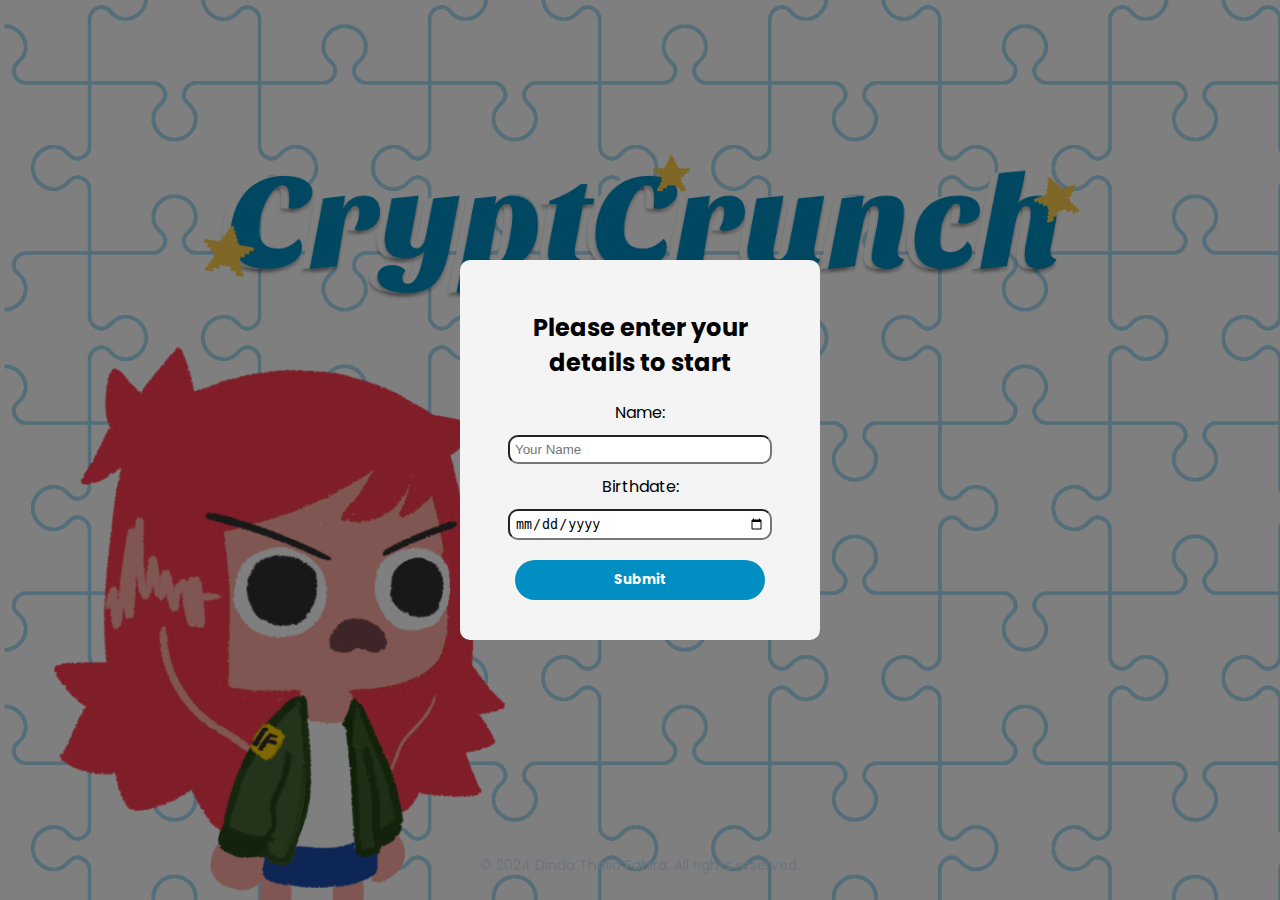
<file: index.html>
<!DOCTYPE html>
<html lang="en">
<head>
    <meta charset="UTF-8">
    <meta name="viewport" content="width=device-width, initial-scale=1.0">
    <meta http-equiv="X-UA-Compatible" content="IE=edge">
    <title>Cryptarithm</title>
    <link rel="stylesheet" href="styles.css">
    <link rel="stylesheet" href="Home.css">
</head>
<link href="https://fonts.googleapis.com/css2?family=Poppins:wght@400;600&display=swap" rel="stylesheet">
<body class="page-with-different-background">
    
    
    <div id="userModal" class="modal">
        <div class="modal-content">
            <h2>Please enter your details to start</h2>
            <form id="user-form">
                <label for="username">Name:</label>
                <input type="text" id="username" placeholder="Your Name" required>
    
                <label for="birthdate">Birthdate:</label>
                <input type="date" id="birthdate" required>
    
                <button type="submit" class="submit">Submit</button>
                <p id="error-message" style="color:red; display:none;">You must be 18 or older to play.</p>
            </form>
        </div>
    </div>

    
    <div id="game-buttons" style="display:none;">
        <audio autoplay loop>
            <source src="Audio/cort_infantilanimada_dm-248977.mp3">
            This browser does not support HTML 5 audios.
        </audio>

        <button id="volume-button" class="volume-button">🔊 Volume</button>

        <div id="volumePopup" class="volume-popup">
            <h3>Adjust Volume</h3>
            <input type="range" id="volume-slider" min="0" max="1" step="0.01" value="1">
            <span id="volume-value">100%</span> 
            <button id="close-volume-popup" class="close-volume">Close</button>
        </div>

        
        <info-button id="info-button" class="info-button">📄</info-button>
         
        <section id="start">
            <a href="Level1.html">
                <img src="images/Start Button.png" alt="Start Button" class="start-button">
            </a>
        </section>

        <div id="solver-button" class="solver-button" onclick="window.location.href='solver.html';">💡</div>

    </div>
</div>
       
        <div class="scroll-background">
            <div class="scroll-content">
                
        <div id="popup" class="scroll-bg-hidden"> 
            <div class="scroll-div">
                <div class="scroll-object">
                    
                    <p><strong>Cryptarithm</strong> adalah tipe soal dalam matematika di mana digit-digit di dalamnya diganti dengan elemen simbol tertentu, seperti huruf atau angka.</p>
                    <p><strong>Cara Menyelesaikan soal Cryptarithm</strong></p>
                    <p>Untuk menyelesaikan soal cryptarithm, ikuti langkah-langkah di bawah ini.</p>
    
                    <p><strong>1. Identifikasi Format Soal</strong></p>
                    <p>Pertama, tentukan jenis cryptarithm yang dihadapi (misalnya, penjumlahan, pengurangan, perkalian, pembagian).</p>
    
                    <p><strong>2. Analisis dan Pengamatan Awal</strong></p>
                    <p>Perhatikan huruf yang paling sering muncul. Perhatikan posisi huruf (misalnya, apakah ada huruf yang selalu muncul di awal atau akhir sebuah angka).</p>
    
                    <p><strong>3. Mulai dari Digit Paling Kanan</strong></p>
                    <p>Mulailah menyelesaikan dari digit paling kanan ke kiri. Ini dilakukan karena operasi aritmatika biasanya mulai dari kanan.</p>
                    <p>Perhatikan kemungkinan adanya carry over (angka dari penjumlahan kolom sebelumnya yang dibawa ke kolom selanjutnya). Misalnya, dalam penjumlahan atau pengurangan.</p>
    
                    <p><strong>4. Gunakan Petunjuk yang Diketahui</strong></p>
                    <p>Beberapa soal cryptarithm memberikan petunjuk langsung atau tidak langsung, seperti jumlah digit atau posisi tertentu. Misalnya, dalam soal penjumlahan, digit hasil tidak mungkin lebih kecil dari digit penjumlah terbesar di posisi yang sama.</p>
    
                    <p><strong>5. Coba-Coba (Trial and Error)</strong></p>
                    <p>Lalu, mulailah dengan menebak nilai untuk huruf yang muncul paling sering dan periksa konsistensinya. Pastikan setiap nilai yang dicoba konsisten dengan semua operasi aritmatika yang terlibat.</p>
    
                    <p><strong>6. Gunakan Logika dan Eliminasi</strong></p>
                    <p>Gunakan logika untuk mengeliminasi kemungkinan yang tidak mungkin. Misalnya, jika sebuah huruf sudah diberikan nilai tertentu, maka nilai tersebut tidak bisa digunakan oleh huruf lain.</p>
    
                    <p><strong>7. Periksa dan Uji Solusi</strong></p>
                    <p>Setelah mendapatkan kemungkinan solusi, uji dengan memasukkan nilai huruf ke dalam operasi asli. Pastikan semua persamaan atau kondisi terpenuhi.</p>
    
                    <p><strong>8. Pengulangan dan Penyesuaian</strong></p>
                    <p>Jika solusi tidak valid, lakukan uji coba kembali dengan mencoba kombinasi nilai lainnya. Kadang-kadang beberapa penyesuaian kecil bisa memberikan solusi yang benar.</p>
    
                    <p>Itu dia langkah-langkah menyelesaikan soal cryptarithm. Biar kebayang, simak contoh soal dan pembahasan cryptarithm berikut ini, deh.</p>
    
                    <p><strong><u>SEND</u></strong></p>
                    <p><strong><u>MORE</u></strong></p>
                    <p><strong>_______ +</strong></p>
                    <p><strong><u>MONEY</u></strong></p>
    
                    <p><strong>Cara menjawab berdasarkan langkah-langkah di atas:</strong></p>
    
                    <p><strong>Identifikasi format soal</strong> → Ini adalah penjumlahan dengan hasil lima digit.</p>
                    <p><strong>Analisis dan pengamatan awal</strong> → Huruf ‘M’ di hasil ‘MONEY’ kemungkinan besar adalah 1 karena itu adalah digit pertama dari hasil yang lebih besar dari jumlah dua angka empat digit. Berarti ‘M’ = 1.</p>
                    <p><strong>Mulai dari digit paling kanan</strong> → Mulai dengan digit paling kanan ‘D’ dan ‘E’ dari ‘SEND’ dan ‘MORE’. Perhatikan bahwa ‘E + D’ memberikan digit ‘Y’ dalam ‘MONEY’, dengan kemungkinan ada carry.</p>
                    <p><strong>Gunakan logika dan eliminasi</strong> → Cobalah kombinasi untuk menemukan nilai yang konsisten.</p>
                    <p><strong>Periksa dan uji solusi</strong></p>
                    <p><strong>Analisis digit kedua dari kiri</strong> → Karena M = 1, nilai dari ‘SEND’ + ‘MORE’ menghasilkan lima digit, berarti S harus bernilai cukup tinggi untuk menyebabkan kenaikan ke digit berikutnya. ‘S’ kemungkinan besar 9 karena angka tertinggi dalam sistem desimal.</p>
                    <p><strong>Tuliskan bentuk penjumlahan dengan asumsi S =</strong></p>
    
                    <p><strong>99 E N D</strong></p>
                    <p><strong>1 O R E</strong></p>
                    <p><strong>______ +</strong></p>
                    <p><strong>1 O N E Y</strong></p>
                    <p><strong>Tentukan nilai E</strong> → Karena 9 + 1 menghasilkan digit yang membawa ke depan, maka ‘O’ harus 0 atau 1 untuk memulai. Tetapi karena ‘O’ sudah digunakan untuk ‘1’ (dalam M), kita coba ‘O’ = 0. Maka ‘E’ + ‘E’ harus memberikan nilai terakhir dalam bentuk dua digit dengan digit terakhir adalah Y.</p>
    
                    <p><strong>Analisis digit ketiga dari kanan</strong> → Jika O = 0, maka E + E menghasilkan digit terakhir dalam dua digit. Satu digit mungkin membawa ke depan dan satu digit adalah E atau lebih kecil dari 10. Mari coba E = 5 (karena 5 + 5 = 10).</p>
    
                    <p><strong>Tuliskan bentuk penjumlahan dengan asumsi E = 5</strong></p>
    
                    <p><strong>9 5 N D</strong></p>
                    <p><strong>1 0 R 5</strong></p>
                    <p><strong>______ +</strong></p>
                    <p><strong>1 0 N 5 Y</strong></p>
    
                    <p><strong>Periksa sisa digit</strong> → Periksa nilai R, N, D, dan Y untuk memastikan penjumlahan benar. Mari selesaikan prosesnya:</p>
    
                    <p>Jika kita asumsikan digit sesuai, maka:</p>
    
                    <p><strong>9 (SEND) + 1 (MORE) = 1 (MONEY)</strong></p>
                    <p><strong>95ND + 105R5 = 1ON5Y</strong></p>
                    <p>Periksa logika angka dengan carry dari tiap digit.</p>
                    <p>Jika benar, setiap digit harus sesuai.</p>
                    <p>Ternyata hasil perhitungan yang benar adalah:</p>
                    <p><strong>9567</strong></p>
                    <p><strong>1085</strong></p>
                    <p><strong>_____ +</strong></p>
                    <p><strong>10652</strong></p>
    
                    <p>Jadi, nilai yang tepat adalah:</p>
    
                    <p><strong>S = 9</strong></p>
                    <p><strong>E = 5</strong></p>
                    <p><strong>N = 6</strong></p>
                    <p><strong>D = 7</strong></p>
                    <p><strong>M = 1</strong></p>
                    <p><strong>O = 0</strong></p>
                    <p><strong>R = 8</strong></p>
                    <p><strong>Y = 2</strong></p>
    
                    <p>Sehingga, jawaban untuk soal cryptarithm tersebut adalah:</p>
    
                    <p><strong>SEND = 9567</strong></p>
                    <p><strong>MORE = 1085</strong></p>
                    <p><strong>_____________ +</strong></p>
                    <p><strong>MONEY = 10652</strong></p>
                
                </div>
            </div>
            <button id="close-info-button" class="close">Close</button>
        </div>

    </div>

    <script src="./Home.js"></script>
    
</body>
<footer>
    <p>&copy; 2024 Dinda Thalia Fahira. All rights reserved.</p>
</footer>
</html>
</file>
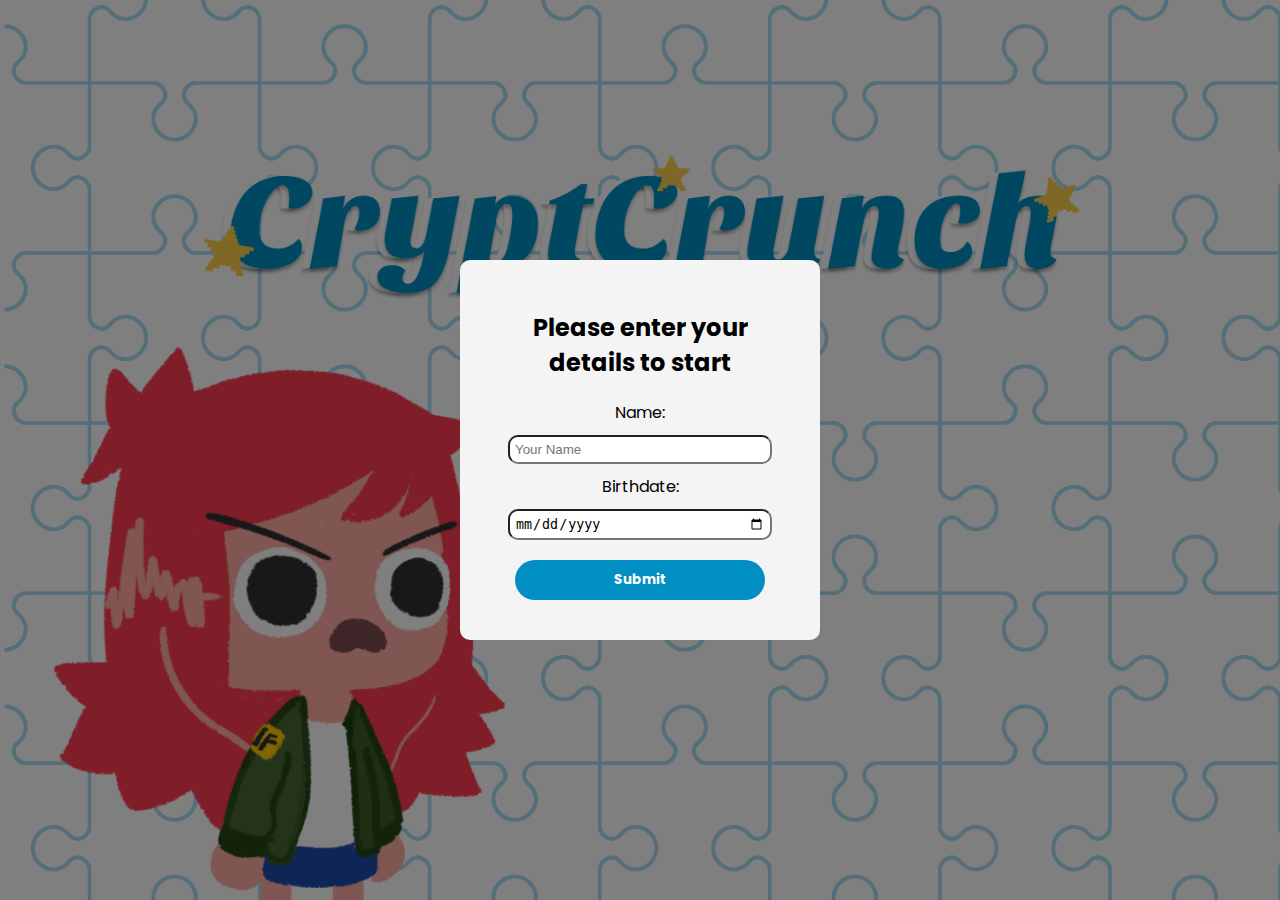
<file: Home.html>
<!DOCTYPE html>
<html lang="en">
<head>
    <meta charset="UTF-8">
    <meta name="viewport" content="width=device-width, initial-scale=1.0">
    <meta http-equiv="X-UA-Compatible" content="IE=edge">
    <title>Cryptarithm</title>
    <link rel="stylesheet" href="styles.css">
</head>
<link href="https://fonts.googleapis.com/css2?family=Poppins:wght@400;600&display=swap" rel="stylesheet">
<body class="page-with-different-background">
    
    
    <div id="userModal" class="modal">
        <div class="modal-content">
            <h2>Please enter your details to start</h2>
            <form id="user-form">
                <label for="username">Name:</label>
                <input type="text" id="username" placeholder="Your Name" required>
    
                <label for="birthdate">Birthdate:</label>
                <input type="date" id="birthdate" required>
    
                <button type="submit" class="submit">Submit</button>
                <p id="error-message" style="color:red; display:none;">You must be 18 or older to play.</p>
            </form>
        </div>
    </div>

    
    <div id="game-buttons" style="display:none;">
        <audio autoplay loop>
            <source src="Audio/cort_infantilanimada_dm-248977.mp3">
            This browser does not support HTML 5 audios.
        </audio>
        
        <info-button id="info-button" class="info-button">📄</info-button>
         
        <section id="start">
            <a href="Level1.html">
                <img src="images/Start Button.png" alt="Start Button" class="start-button">
            </a>
        </section>

        <div id="solver-button" class="solver-button" onclick="window.location.href='solver.html';">💡</div>

    </div>
</div>
       
        <div class="scroll-background">
            <div class="scroll-content">
                
        <div id="popup" class="scroll-bg-hidden"> 
            <div class="scroll-div">
                <div class="scroll-object">
                    
                    <p><strong>Cryptarithm</strong> adalah tipe soal dalam matematika di mana digit-digit di dalamnya diganti dengan elemen simbol tertentu, seperti huruf atau angka.</p>
                    <p><strong>Cara Menyelesaikan soal Cryptarithm</strong></p>
                    <p>Untuk menyelesaikan soal cryptarithm, ikuti langkah-langkah di bawah ini.</p>
    
                    <p><strong>1. Identifikasi Format Soal</strong></p>
                    <p>Pertama, tentukan jenis cryptarithm yang dihadapi (misalnya, penjumlahan, pengurangan, perkalian, pembagian).</p>
    
                    <p><strong>2. Analisis dan Pengamatan Awal</strong></p>
                    <p>Perhatikan huruf yang paling sering muncul. Perhatikan posisi huruf (misalnya, apakah ada huruf yang selalu muncul di awal atau akhir sebuah angka).</p>
    
                    <p><strong>3. Mulai dari Digit Paling Kanan</strong></p>
                    <p>Mulailah menyelesaikan dari digit paling kanan ke kiri. Ini dilakukan karena operasi aritmatika biasanya mulai dari kanan.</p>
                    <p>Perhatikan kemungkinan adanya carry over (angka dari penjumlahan kolom sebelumnya yang dibawa ke kolom selanjutnya). Misalnya, dalam penjumlahan atau pengurangan.</p>
    
                    <p><strong>4. Gunakan Petunjuk yang Diketahui</strong></p>
                    <p>Beberapa soal cryptarithm memberikan petunjuk langsung atau tidak langsung, seperti jumlah digit atau posisi tertentu. Misalnya, dalam soal penjumlahan, digit hasil tidak mungkin lebih kecil dari digit penjumlah terbesar di posisi yang sama.</p>
    
                    <p><strong>5. Coba-Coba (Trial and Error)</strong></p>
                    <p>Lalu, mulailah dengan menebak nilai untuk huruf yang muncul paling sering dan periksa konsistensinya. Pastikan setiap nilai yang dicoba konsisten dengan semua operasi aritmatika yang terlibat.</p>
    
                    <p><strong>6. Gunakan Logika dan Eliminasi</strong></p>
                    <p>Gunakan logika untuk mengeliminasi kemungkinan yang tidak mungkin. Misalnya, jika sebuah huruf sudah diberikan nilai tertentu, maka nilai tersebut tidak bisa digunakan oleh huruf lain.</p>
    
                    <p><strong>7. Periksa dan Uji Solusi</strong></p>
                    <p>Setelah mendapatkan kemungkinan solusi, uji dengan memasukkan nilai huruf ke dalam operasi asli. Pastikan semua persamaan atau kondisi terpenuhi.</p>
    
                    <p><strong>8. Pengulangan dan Penyesuaian</strong></p>
                    <p>Jika solusi tidak valid, lakukan uji coba kembali dengan mencoba kombinasi nilai lainnya. Kadang-kadang beberapa penyesuaian kecil bisa memberikan solusi yang benar.</p>
    
                    <p>Itu dia langkah-langkah menyelesaikan soal cryptarithm. Biar kebayang, simak contoh soal dan pembahasan cryptarithm berikut ini, deh.</p>
    
                    <p><strong><u>SEND</u></strong></p>
                    <p><strong><u>MORE</u></strong></p>
                    <p><strong>_______ +</strong></p>
                    <p><strong><u>MONEY</u></strong></p>
    
                    <p><strong>Cara menjawab berdasarkan langkah-langkah di atas:</strong></p>
    
                    <p><strong>Identifikasi format soal</strong> → Ini adalah penjumlahan dengan hasil lima digit.</p>
                    <p><strong>Analisis dan pengamatan awal</strong> → Huruf ‘M’ di hasil ‘MONEY’ kemungkinan besar adalah 1 karena itu adalah digit pertama dari hasil yang lebih besar dari jumlah dua angka empat digit. Berarti ‘M’ = 1.</p>
                    <p><strong>Mulai dari digit paling kanan</strong> → Mulai dengan digit paling kanan ‘D’ dan ‘E’ dari ‘SEND’ dan ‘MORE’. Perhatikan bahwa ‘E + D’ memberikan digit ‘Y’ dalam ‘MONEY’, dengan kemungkinan ada carry.</p>
                    <p><strong>Gunakan logika dan eliminasi</strong> → Cobalah kombinasi untuk menemukan nilai yang konsisten.</p>
                    <p><strong>Periksa dan uji solusi</strong></p>
                    <p><strong>Analisis digit kedua dari kiri</strong> → Karena M = 1, nilai dari ‘SEND’ + ‘MORE’ menghasilkan lima digit, berarti S harus bernilai cukup tinggi untuk menyebabkan kenaikan ke digit berikutnya. ‘S’ kemungkinan besar 9 karena angka tertinggi dalam sistem desimal.</p>
                    <p><strong>Tuliskan bentuk penjumlahan dengan asumsi S =</strong></p>
    
                    <p><strong>99 E N D</strong></p>
                    <p><strong>1 O R E</strong></p>
                    <p><strong>______ +</strong></p>
                    <p><strong>1 O N E Y</strong></p>
                    <p><strong>Tentukan nilai E</strong> → Karena 9 + 1 menghasilkan digit yang membawa ke depan, maka ‘O’ harus 0 atau 1 untuk memulai. Tetapi karena ‘O’ sudah digunakan untuk ‘1’ (dalam M), kita coba ‘O’ = 0. Maka ‘E’ + ‘E’ harus memberikan nilai terakhir dalam bentuk dua digit dengan digit terakhir adalah Y.</p>
    
                    <p><strong>Analisis digit ketiga dari kanan</strong> → Jika O = 0, maka E + E menghasilkan digit terakhir dalam dua digit. Satu digit mungkin membawa ke depan dan satu digit adalah E atau lebih kecil dari 10. Mari coba E = 5 (karena 5 + 5 = 10).</p>
    
                    <p><strong>Tuliskan bentuk penjumlahan dengan asumsi E = 5</strong></p>
    
                    <p><strong>9 5 N D</strong></p>
                    <p><strong>1 0 R 5</strong></p>
                    <p><strong>______ +</strong></p>
                    <p><strong>1 0 N 5 Y</strong></p>
    
                    <p><strong>Periksa sisa digit</strong> → Periksa nilai R, N, D, dan Y untuk memastikan penjumlahan benar. Mari selesaikan prosesnya:</p>
    
                    <p>Jika kita asumsikan digit sesuai, maka:</p>
    
                    <p><strong>9 (SEND) + 1 (MORE) = 1 (MONEY)</strong></p>
                    <p><strong>95ND + 105R5 = 1ON5Y</strong></p>
                    <p>Periksa logika angka dengan carry dari tiap digit.</p>
                    <p>Jika benar, setiap digit harus sesuai.</p>
                    <p>Ternyata hasil perhitungan yang benar adalah:</p>
                    <p><strong>9567</strong></p>
                    <p><strong>1085</strong></p>
                    <p><strong>_____ +</strong></p>
                    <p><strong>10652</strong></p>
    
                    <p>Jadi, nilai yang tepat adalah:</p>
    
                    <p><strong>S = 9</strong></p>
                    <p><strong>E = 5</strong></p>
                    <p><strong>N = 6</strong></p>
                    <p><strong>D = 7</strong></p>
                    <p><strong>M = 1</strong></p>
                    <p><strong>O = 0</strong></p>
                    <p><strong>R = 8</strong></p>
                    <p><strong>Y = 2</strong></p>
    
                    <p>Sehingga, jawaban untuk soal cryptarithm tersebut adalah:</p>
    
                    <p><strong>SEND = 9567</strong></p>
                    <p><strong>MORE = 1085</strong></p>
                    <p><strong>_____________ +</strong></p>
                    <p><strong>MONEY = 10652</strong></p>
                
                </div>
            </div>
            <button id="close-info-button" class="close">Close</button>
        </div>

    </div>

    <script src="./Home.js"></script>
</body>
</html>
</file>
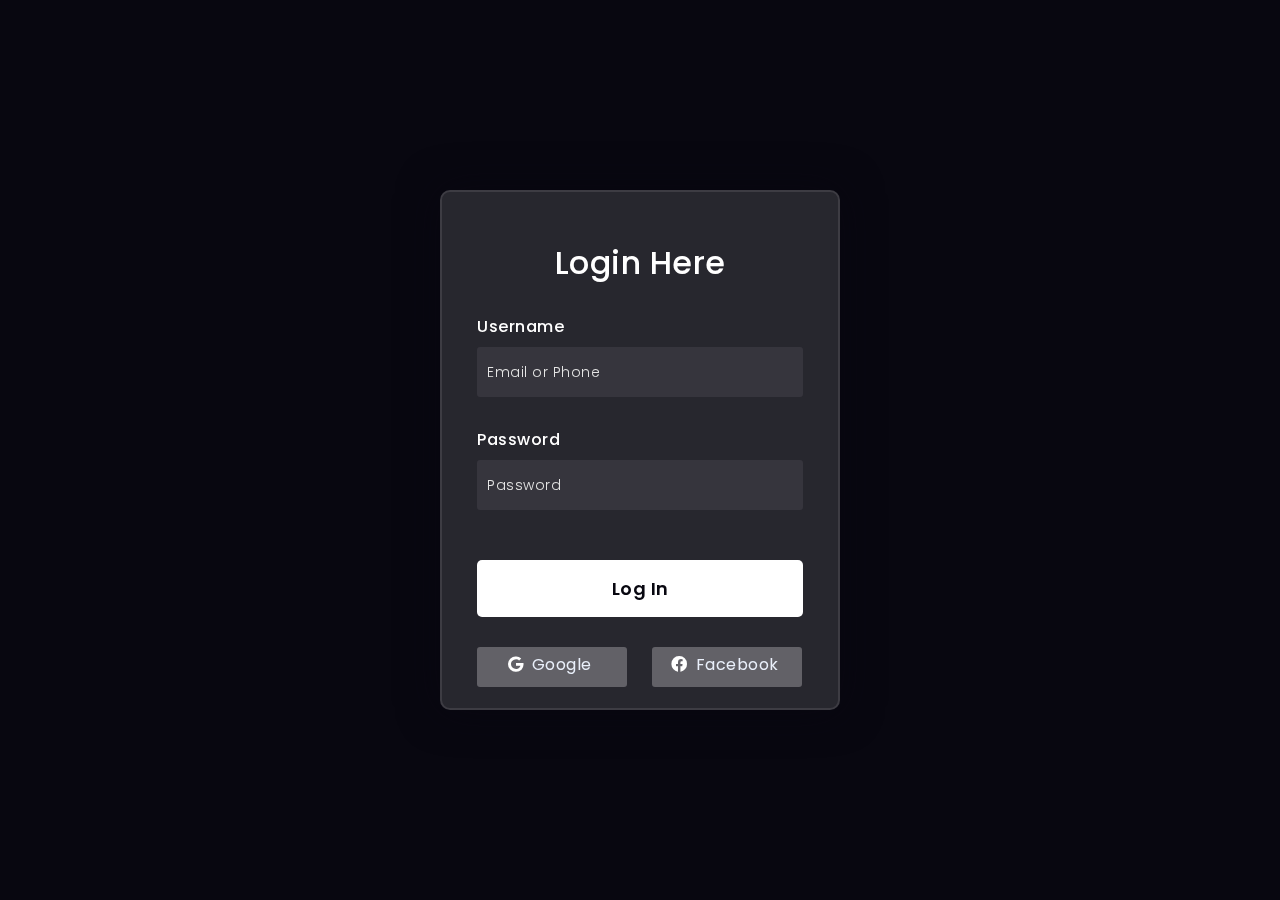
<file: login.html>
<!DOCTYPE html>
<html lang="en">
<head>

    <title>login</title>
 
    <link rel="preconnect" href="https://fonts.gstatic.com">
    <link rel="stylesheet" href="https://cdnjs.cloudflare.com/ajax/libs/font-awesome/5.15.4/css/all.min.css">
    <link href="https://fonts.googleapis.com/css2?family=Poppins:wght@300;500;600&display=swap" rel="stylesheet">
    <!--Stylesheet-->
    <style media="screen">
      *,
*:before,
*:after{
    padding: 0;
    margin: 0;
    box-sizing: border-box;
}
body{
    background-color: #080710;
}
.background{
    width: 430px;
    height: 520px;
    position: absolute;
    transform: translate(-50%,-50%);
    left: 50%;
    top: 50%;
}
.background .shape{
    height: 200px;
    width: 200px;
    position: absolute;
    border-radius: 50%;
}
.shape:first-child{
    background: linear-gradient(
        #1845ad,
        #23a2f6
    );
    left: -80px;
    top: -80px;
}
.shape:last-child{
    background: linear-gradient(
        to right,
        #ff512f,
        #f09819
    );
    right: -30px;
    bottom: -80px;
}
form{
    height: 520px;
    width: 400px;
    background-color: rgba(255,255,255,0.13);
    position: absolute;
    transform: translate(-50%,-50%);
    top: 50%;
    left: 50%;
    border-radius: 10px;
    backdrop-filter: blur(10px);
    border: 2px solid rgba(255,255,255,0.1);
    box-shadow: 0 0 40px rgba(8,7,16,0.6);
    padding: 50px 35px;
}
form *{
    font-family: 'Poppins',sans-serif;
    color: #ffffff;
    letter-spacing: 0.5px;
    outline: none;
    border: none;
}
form h3{
    font-size: 32px;
    font-weight: 500;
    line-height: 42px;
    text-align: center;
}

label{
    display: block;
    margin-top: 30px;
    font-size: 16px;
    font-weight: 500;
}
input{
    display: block;
    height: 50px;
    width: 100%;
    background-color: rgba(255,255,255,0.07);
    border-radius: 3px;
    padding: 0 10px;
    margin-top: 8px;
    font-size: 14px;
    font-weight: 300;
}
::placeholder{
    color: #e5e5e5;
}
button{
    margin-top: 50px;
    width: 100%;
    background-color: #ffffff;
    color: #080710;
    padding: 15px 0;
    font-size: 18px;
    font-weight: 600;
    border-radius: 5px;
    cursor: pointer;
}
.social{
  margin-top: 30px;
  display: flex;
}
.social div{
  background: red;
  width: 150px;
  border-radius: 3px;
  padding: 5px 10px 10px 5px;
  background-color: rgba(255,255,255,0.27);
  color: #eaf0fb;
  text-align: center;
}
.social div:hover{
  background-color: rgba(255,255,255,0.47);
}
.social .fb{
  margin-left: 25px;
}
.social i{
  margin-right: 4px;
}

    </style>
</head>
<body>
    <div class="background">
    </div>
    <form>
        <h3>Login Here</h3>

        <label for="username">Username</label>
        <input type="text" placeholder="Email or Phone" id="username">

        <label for="password">Password</label>
        <input type="password" placeholder="Password" id="password">

        <button>Log In</button>
        <div class="social">
          <div class="go"><i class="fab fa-google"></i>  Google</div>
          <div class="fb"><i class="fab fa-facebook"></i>  Facebook</div>
        </div>
    </form>
</body>
</html>
</file>
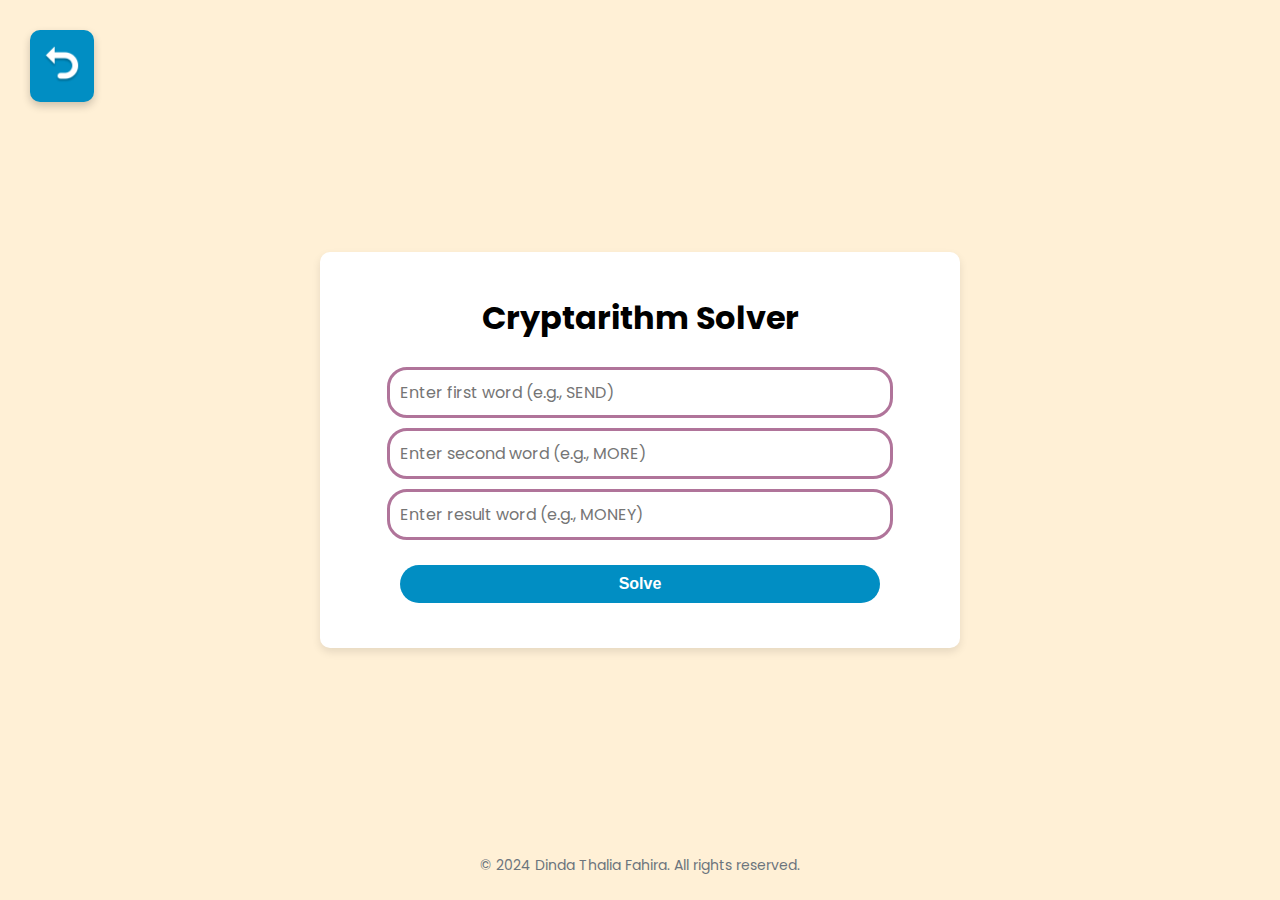
<file: solver.html>
<!DOCTYPE html>
<html lang="en">
<head>
    <meta charset="UTF-8">
    <meta name="viewport" content="width=device-width, initial-scale=1.0">
    <meta http-equiv="X-UA-Compatible" content="IE=edge">
    <title>Cryptarithm Solver</title>
    <link href="https://fonts.googleapis.com/css2?family=Poppins:wght@400;600&display=swap" rel="stylesheet">
    <link rel="stylesheet" href="solver.css">
    
</head>
<body>
    <audio autoplay loop>
        <source src="Audio/cute-funny-kids-music-247318.mp3">
        This browser does not support HTML 5 audios.
    </audio>
    <div class="return-button" onclick="window.location.href='index.html';">Solver</div>
    <div class="container">
        <h1>Cryptarithm Solver</h1>
        <form id="cryptarithm-form">
            <input type="text" id="word1" placeholder="Enter first word (e.g., SEND)" required><br>
            <input type="text" id="word2" placeholder="Enter second word (e.g., MORE)" required><br>
            <input type="text" id="result" placeholder="Enter result word (e.g., MONEY)" required><br>
            <button type="submit">Solve</button>
        </form>
        <div class="output" id="output"></div>
    </div>

    <script src="solver.js"></script>
</body>
<footer>
    <p>&copy; 2024 Dinda Thalia Fahira. All rights reserved.</p>
</footer>
</html>
</file>
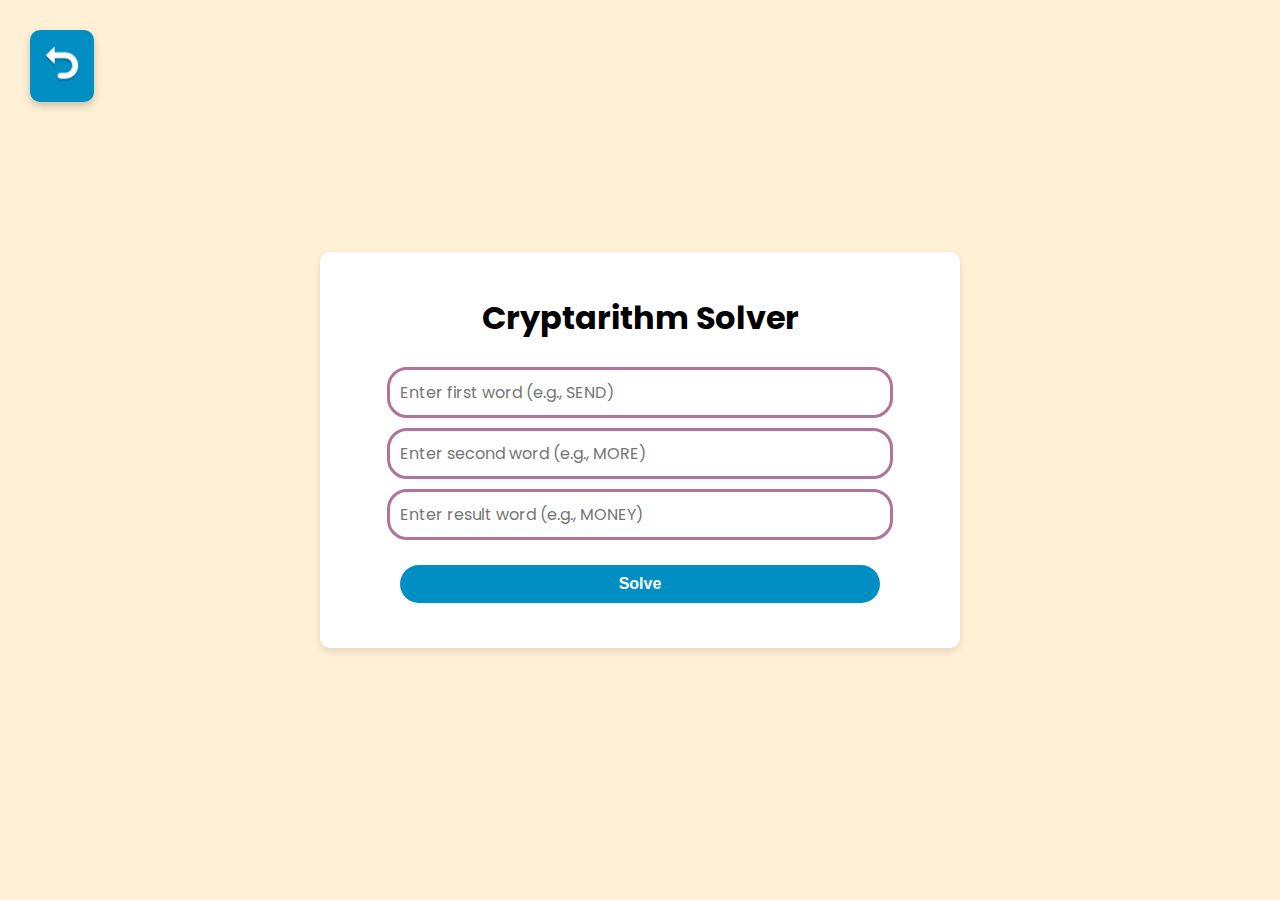
<file: src/solver.html>
<!DOCTYPE html>
<html lang="en">
<head>
    <meta charset="UTF-8">
    <meta name="viewport" content="width=device-width, initial-scale=1.0">
    <meta http-equiv="X-UA-Compatible" content="IE=edge">
    <title>Cryptarithm Solver</title>
    <link href="https://fonts.googleapis.com/css2?family=Poppins:wght@400;600&display=swap" rel="stylesheet">
    <link rel="stylesheet" href="solver.css">
    
</head>
<body>
    <audio autoplay loop>
        <source src="Audio/cute-funny-kids-music-247318.mp3">
        This browser does not support HTML 5 audios.
    </audio>
    <div class="return-button" onclick="window.location.href='Home.html';">Solver</div>
    <div class="container">
        <h1>Cryptarithm Solver</h1>
        <form id="cryptarithm-form">
            <input type="text" id="word1" placeholder="Enter first word (e.g., SEND)" required><br>
            <input type="text" id="word2" placeholder="Enter second word (e.g., MORE)" required><br>
            <input type="text" id="result" placeholder="Enter result word (e.g., MONEY)" required><br>
            <button type="submit">Solve</button>
        </form>
        <div class="output" id="output"></div>
    </div>

    <script src="solver.js"></script>
</body>
</html>
</file>
<file: styles.css>
html, body {
    height: 100%;
    margin: 0;
    padding: 0;
    overflow: hidden;
}

body {
    font-family: 'Poppins';
    background-image: url('images/Desktop - 1.png'); 
    background-size: cover;
    background-position: center;
    background-repeat: no-repeat;
    background-attachment: fixed;
    text-align: center;
    margin: 0;
    padding: 0;
    display: flex;
    flex-direction: column;
    justify-content: center;  
    align-items: center; 
    height: 100vh;
    margin-top: 50px;
}

.page-with-different-background {
    position: relative;
    font-family: 'Poppins';
    background-image: url('images/Group 7.png'); 
    background-size: cover;
    background-position: center;
    background-repeat: no-repeat;
    background-attachment: fixed;
    margin: 0;
    padding: 0;
    height: 100vh;
}

.modal {
    display: flex;
    justify-content: center;
    align-items: center;
    position: fixed;
    top: 0;
    left: 0;
    width: 100%;
    height: 100%;
    background-color: rgba(0, 0, 0, 0.5);
}

.modal-content {
    background-color: #f4f4f4;
    padding: 30px;
    border-radius: 10px;
    width: 90%;
    flex-direction: column;
    max-width: 300px;
    text-align: center;
}

input[type="text"], input[type="date"], button {
    border-radius: 10px;
    width: 100%;
    max-width: 250px;
    padding: 5px;
    margin: 10px 0;

}



.disabled {
    pointer-events: none;
    opacity: 0.5; 
}

#info-button {
    width: 5%; 
    height: 8%; 
    background-color: #018EC3;
    border-radius: 10px;
    box-shadow: 0 4px 8px rgba(0, 0, 0, 0.2);
    display: flex;
    align-items: center;
    justify-content: center;
    position: fixed;
    top: 5%;
    right: 5%;
    z-index: 999;
    cursor: pointer;
    font-size: 50px; 
    box-shadow: 0 2px 5px rgba(0, 0, 0, 0.2);
    transition: all 250ms ease;
    font-family: 'Poppins';
    text-shadow: 2px 2px 4px rgba(0, 0, 0, 0.5);
    font-weight: bold;
    margin-left: auto;
    margin-right: auto;
    color: white;}

#info-button:hover,
#info-button:focus {
    background-color: #027CA8; 
    box-shadow: rgba(0, 0, 0, 0.1) 0 4px 12px; 
    transform: translateY(-1px); 
}

#info-button:active {
    background-color: #015E8A; 
    box-shadow: rgba(0, 0, 0, .06) 0 2px 4px; 
    transform: translateY(0);
}

#start {
    position: fixed;
    bottom: 20%;
    right: 20%;
}

#start a img {
    width: 100%;
    max-width: 500px;
    height: auto;    
}

#start a img:hover {
    opacity: 0.9;
}

.level-bg-hidden {
    display: none;
}

.level-bg {
    display: block;
    width: 90%;
    height: 90%;
    padding: 30px;
    border-radius: 50px;
    z-index: 1;
}


.scroll-bg-hidden {
    display: none;
}

.scroll-bg {
    display: block;
    background: #FFF0D6;
    width: 80%; 
    height: 55%; 
    padding: 30px;
    border-radius: 50px;
    z-index: 1000; 
    
    position: fixed; 
    top: 50%;
    left: 50%;
    transform: translate(-50%, -50%); 
    box-shadow: 0 5px 15px rgba(0,0,0,0.3); 
}

.scroll-div {
    background: #FFF0D6;
    height: 100%;
    overflow-x: hidden;
    overflow-y: auto;
    padding: 10px;
    max-height: 400px;
}

.scroll-object {
    color: #020206;
    font-family: 'Poppins', sans-serif;
    text-align: justify;
    padding-right: 20px; 
}

#input-section {
    display: flex;
    flex-direction: column;
    align-items: center;
}

#userInput {
    padding: 10px;
    width: 100%;
    max-width: 300px;
    font-size: 16px;
    color: #333;
    border-radius: 20px;
    margin-bottom: 10px; 
    border: 2px solid #018EC3;
}

#userInput::placeholder {
    color: #999;
    opacity: 1;
}

#myImage {
    margin-top: 100px;  
    max-width: 100%; 
    height: auto;
    margin-bottom: 10px;
}

/* Scrollbar Styles */
::-webkit-scrollbar {
    width: 10px;
}

::-webkit-scrollbar-track {
    background: #f1f1f1; 
}

::-webkit-scrollbar-thumb {
    background: #018EC3; 
}

::-webkit-scrollbar-thumb:hover {
    background: #027CA8; 
}

.submit{
    margin-top: 10px;
    padding: 10px 20px;
    background-color: #018EC3; 
    color: white;
    border: none;
    border-radius: 20px;
    cursor: pointer;
    font-family: 'Poppins';
    font-weight: bold;
}

.submit:hover {
    background-color: #027CA8; 
}

.level-btn{
    margin-top: 10px;
    padding: 10px 20px;
    background-color: #0ABCA4; 
    color: white;
    border: none;
    border-radius: 20px;
    cursor: pointer;
    font-family: 'Poppins';
    font-weight: bold;
}

.level-btn:hover {
    background-color: #036b5d; 
}

.close{
    margin-top: 10px;
    padding: 10px 20px;
    background-color: #FF3C50; 
    color: white;
    border: none;
    border-radius: 20px;
    cursor: pointer;
    font-family: 'Poppins';
    font-weight: bold;
}



#successModal.popup {
    display: none; 
    position: fixed; 
    z-index: 1; 
    left: 0;
    top: 0;
    width: 100%; 
    height: 100%; 
    background-color: rgba(0, 0, 0, 0.5); 
    justify-content: center;
    align-items: center;
}

.popup-content {
    background-color: #ffffff;
    padding: 20px;
    border-radius: 10px;
    text-align: center;
    width: 90%;
    max-width: 300px;
    box-shadow: 0 5px 15px rgba(0, 0, 0, 0.3);
}

.popup-content p {
    font-weight: bold;
    font-size: 1.2em;
    margin-bottom: 20px;
}

.next-button {
    background-color: #F66A0B; 
    color: white;
    border: none;
    padding: 10px 20px;
    border-radius: 20px;
    cursor: pointer;
    font-weight: bold;
    font-size: 1em;
    transition: background-color 0.3s;
}

.next-button:hover {
    background-color: #F66A0B; 
}

#completionModal.popup {
    display: none; 
    position: fixed; 
    z-index: 2; 
    left: 0;
    top: 0;
    width: 100%; 
    height: 100%; 
    background-color: rgba(0, 0, 0, 0.5); 
    justify-content: center;
    align-items: center;
}


#completionModal .popup-content {
    background-color: #FFF0D6; 
    padding: 30px;
    border-radius: 15px;
    text-align: center;
    width: 90%;
    max-width: 350px;
    box-shadow: 0 5px 20px rgba(0, 0, 0, 0.4);
    font-family: 'Poppins';
    border: 3px solid white;
}

#completionModal .popup-header .congrats-label {
    background: #FECE4E; 
    padding: 5px 10px;
    font-size: 1.2em;
    font-weight: bold;
    color: #333;
    border-radius: 8px;
    display: inline-block;
    margin-bottom: 15px;
    font-family: 'Poppins';
    border: 3px solid white;
}

#completionModal p {
    font-weight: 600;
    font-size: 1.1em;
    color: #333;
    margin-bottom: 20px;
    font-family: 'Poppins';
}

#completionModal .home-button {
    background: #018EC3;
    color: white;
    padding: 10px 25px;
    border: none;
    border-radius: 25px;
    cursor: pointer;
    font-size: 1em;
    transition: background-color 0.3s;
    font-family: 'Poppins';
   
}

.home-button{
    font-weight: bold;
}

#completionModal .home-button:hover {
    background: #018EC3; 
}

.home-icon {
    margin-right: 5px;
}

#errorModal.popup {
    display: none; 
    position: fixed; 
    z-index: 2; 
    left: 0;
    top: 0;
    width: 100%; 
    height: 100%; 
    background-color: rgba(0, 0, 0, 0.5); 
    justify-content: center;
    align-items: center;
}

#errorModal .popup-content {
    background-color: #ffffff; 
    padding: 20px;
    border-radius: 10px;
    text-align: center;
    width: 90%;
    max-width: 300px;
    box-shadow: 0 5px 15px rgba(0, 0, 0, 0.3);
}

#errorModal .popup-content p {
    font-weight: bold;
    font-size: 1.2em;
    margin-bottom: 20px;
}

.try-again-button {
    background-color: #FF3C50; 
    color: white;
    border: none;
    padding: 10px 20px;
    border-radius: 20px;
    cursor: pointer;
    font-weight: bold;
    font-size: 1em;
    transition: background-color 0.3s;
}

.try-again-button:hover {
    background-color: #FF3C50; 
}

.title-box {
    position: fixed;
    top: 30px; 
    left: 0;
    right: 0;
    width: 90%;
    max-width: 65%;
    height: 10%;
    background-color: #EE6880;
    border-radius: 50px;
    color: white;
    border: 5px solid #FFFFFF;
    padding: 10px 10px;
    text-align: center;
    font-size: 2em; 
    box-shadow: 0 2px 5px rgba(0, 0, 0, 0.2);
    z-index: 1;
    font-family: 'Poppins';
    text-shadow: 2px 2px 4px rgba(0, 0, 0, 0.5);
    font-weight: bold;
    margin-left: auto;
    margin-right: auto;
    display: flex;
    align-items: center;
    justify-content: center;
}

.return-button {
    width: 5%;
    height: 8%;
    background-color: #018EC3;
    border-radius: 10px;
    box-shadow: 0 4px 8px rgba(0, 0, 0, 0.2);
    display: flex;
    align-items: center;
    justify-content: center;
    position: fixed;
    top: 5%;
    left: 5%;
    z-index: 1;
    background-image: url('images/Undo.png');
    background-size: 75%;
    background-position: center;
    background-repeat: no-repeat;
    color: transparent;
    cursor: pointer;
    align-items: center;
    justify-content: center;
}

.return-button:hover,
.return-button:focus {
    background-color: #027CA8;
    box-shadow: rgba(0, 0, 0, 0.1) 0 4px 12px;
    transform: translateY(-1px);
}

.return-button:active {
    background-color: #015E8A;
    box-shadow: rgba(0, 0, 0, .06) 0 2px 4px;
    transform: translateY(0);
}


#level-button {
    margin: 0.5px;
    position: fixed;
    font-size: 2.5rem;
    text-align: center;
    top: 5%;
    right: 5%;
    height: 8%;
    width: 5%;
    border-radius: 10;
    box-shadow: 0 4px 8px rgba(0, 0, 0, 0.2);
    background-color: #018EC3;
    background-image: url('images/menu.png'); 
    background-size: cover; 
    background-position: center; 
    background-repeat: no-repeat; 
    color: transparent; 
    border: none; 
    border-radius: 10px; 
    cursor: pointer; 
    transition: background-color 0.3s, color 0.3s; 
}

#level-button:hover,
#level-button:focus {
    background-color: #027CA8;
    box-shadow: rgba(0, 0, 0, 0.1) 0 4px 12px;
    transform: translateY(-1px);
}

#level-button:active {
    background-color: #015E8A;
    box-shadow: rgba(0, 0, 0, .06) 0 2px 4px;
    transform: translateY(0);
}

.solver-button{
    left: 5%;
    font-size: 20px;
}
.info-button {
    right: 5%;
    font-size: 100px;
}
.solver-button, .info-button {
    width: 5%; 
    height: 8%; 
    background-color: #018EC3;
    border-radius: 10px;
    box-shadow: 0 4px 8px rgba(0, 0, 0, 0.2);
    display: flex;
    align-items: center;
    justify-content: center;
    position: fixed;
    top: 5%;
    z-index: 999;
    cursor: pointer; 
    box-shadow: 0 2px 5px rgba(0, 0, 0, 0.2);
    transition: all 250ms ease;
    font-family: 'Poppins';
    text-shadow: 2px 2px 4px rgba(0, 0, 0, 0.5);
    font-weight: bold;
    margin-left: auto;
    margin-right: auto;
    color: white;
    font-size: 50px;
}

.solver-button:hover,
.solver-button:focus {
    background-color: #027CA8; 
    box-shadow: rgba(0, 0, 0, 0.1) 0 4px 12px; 
    transform: translateY(-1px); 
}

.solver-button:active {
    background-color: #015E8A; 
    box-shadow: rgba(0, 0, 0, .06) 0 2px 4px; 
    transform: translateY(0); 
}

/* Media Queries for Responsiveness */
@media (max-width: 768px) {
    #info-button, #level-button, #solver-button {
        font-size: 2rem;
        height: 60px;
        width: 60px;
    }

    .title-box {
        font-size: 2em;
        width: 40%;
    }

    .scroll-bg {
        width: 90%;
        height: 60%;
    }

    .modal-content {
        width: 80%;
    }

    .popup-content {
        width: 80%;
    }

    #completionModal .popup-content {
        width: 80%;
    }

    #errorModal .popup-content {
        width: 80%;
    }
}

@media (max-width: 480px) { 
    body {
        background-color: #E9F9FF;
    }


    .page-with-different-background {
        background-image: url('images/desktop bg.png');
        background-size: cover;
        background-position: center;
    }
  
    #level-button, .return-button {
        font-size: 1.5rem;
        height: 60px;
        width: 60px;
    }

    #level-button {
        margin: 1px;
    }

    #info-button, #solver-button {
        font-size: 2.5rem; 
        height: 60px; 
        width: 60px;
    }

    .title-box {
        font-size: 1.5em;
        width: 40%;
        height: 5%;
    }

    .scroll-bg {
        width: 95%;
        height: 70%;
    }

    .modal-content {
        width: 90%;
    }

    .popup-content {
        width: 90%;
    }

    #completionModal .popup-content {
        width: 90%;
    }

    #errorModal .popup-content {
        width: 90%;
    }

    #start {
        position: absolute !important;
        bottom: 10%;
        right: 10%;
        top: 50%;
        transform: translateX(5%);
    }
}

/* Desktop screens (min-width: 1024px) */
@media (min-width: 1024px) {
    .title-box {
        font-size: 3em; 
        max-width: 50%; 
    }
}

/* Mobile screens (max-width: 768px) */
@media (max-width: 768px) {
    .title-box {
        font-size: 1.5em; 
        height: auto; 
        padding: 20px 15px; 
        max-width: 90%; 
    }
}
</file>
<file: Home.css>
footer {
    position: absolute;
    bottom: 0;
    left: 50%;
    transform: translateX(-50%);
    text-align: center;
    font-family: 'Poppins', sans-serif;
    font-size: 14px;
    color: #6c757d;
    width: 100%;
    margin-bottom: 10px;
}


.volume-popup {
    display: none;
    position: fixed;
    bottom: 10%;
    right: 10%;
    padding: 20px;
    z-index: 10;
    box-shadow: 0px 4px 8px rgba(0, 0, 0, 0.2);
    background-color: #FFF0D6;
    border-radius: 10px;
    display: flex;
    align-items: center;
    justify-content: center;
    position: fixed;
    font-family: 'Poppins';
}

.volume-button {
    position: fixed;
    bottom: 20px;
    right: 20px;
    background-color: #018EC3;
    border: none;
    padding: 10px;
    cursor: pointer;
    font-size: 20px;
    color: white;
    font-family: 'Poppins';
    font-weight: bold;
    box-shadow: 0px 4px 8px rgba(0, 0, 0, 0.2);
}

.volume-button:hover {
    background-color: #19b5ed;
}

#volume-slider {
    width: 100%;
    -webkit-appearance: none; 
    appearance: none;
    height: 8px; 
    background: #B0749A; 
    outline: none; 
    border-radius: 5px; 
    opacity: 0.8; 
    transition: opacity 0.2s;
}

#volume-slider:hover {
    opacity: 1; 
}

#volume-slider::-webkit-slider-thumb {
    -webkit-appearance: none; 
    appearance: none;
    width: 20px; 
    height: 20px; 
    background: #B0749A; 
    cursor: pointer;
    border-radius: 50%; 
}

#volume-slider::-moz-range-thumb {
    width: 20px;
    height: 20px;
    background: #B0749A;
    cursor: pointer;
    border-radius: 50%;
}

#volume-slider::-webkit-slider-runnable-track {
    background: white; 
    border-radius: 5px;
}


.close-volume {
    margin-top: 10px;
    padding: 5px;
    background-color: #EE6880;
    border: none;
    cursor: pointer;
    font-family: 'Poppins';
    color: white;
    font-weight: bold;

}

.close-volume:hover {
    background-color: #f8aebc;
}
@media (max-width: 480px) { 
    footer {
    position: absolute;
    bottom: 0;
    left: 50%;
    transform: translateX(-50%);
    text-align: center;
    font-family: 'Poppins', sans-serif;
    font-size: 7px;
    color: #6c757d;
    width: 100%;
    margin-bottom: 10px;
    }
    volume-popup {
        width: 50%;
        bottom: 5%;
        right: 5%;
        padding: 15px;
    }

    .volume-button {
        bottom: 30px;
        right: 10px;
        height: 7%;
        width: 40%;
        font-size: 16px;
        text-align: center;
        box-shadow: 0px 4px 8px rgba(0, 0, 0, 0.2);
    }

    #volume-slider {
        width: 80%;
    }

    .close-volume {
        padding: 5px 10px;
        font-size: 14px;
    }
    
}
</file>
<file: solver.css>
body {
    font-family: 'Poppins', sans-serif;
    background-color: #FFF0D6;
    display: flex;
    justify-content: center;
    align-items: center;
    min-height: 100vh; 
    margin: 0;
}

.container {
    max-width: 600px;
    width: 100%;
    padding: 20px;
    background-color: #fff;
    box-shadow: 0 4px 8px rgba(0, 0, 0, 0.1);
    border-radius: 10px;
    text-align: center;
}

h1 {
    margin-bottom: 20px;
    font-size: 2em; 
}

input, button {
    padding: 10px;
    margin: 5px;
    width: 80%;
    font-size: 16px;
    border-radius: 20px;
}

input {
    background-color: white; 
    border: 3px solid #B0749A;
    font-family: "Poppins";
}

button {
    background-color: #018EC3;
    color: white;
    border: none;
    cursor: pointer;
    transition: background-color 0.3s, transform 0.2s;
    border-radius: 20px;
    font-weight: bold;
    margin: 20px 5px 5px;
}

button:hover,
button:focus {
    background-color: #027CA8;
    box-shadow: rgba(0, 0, 0, 0.1) 0 4px 12px;
    transform: translateY(-1px);
}

button:active {
    background-color: #015E8A;
    box-shadow: rgba(0, 0, 0, .06) 0 2px 4px;
    transform: translateY(0);
}

.output {
    margin-top: 20px;
    font-size: 18px;
}

.output p {
    color: #EE6880;
    font-weight: bold;
}

.return-button {
    width: 5%;
    height: 8%;
    background-color: #018EC3;
    border-radius: 10px;
    box-shadow: 0 4px 8px rgba(0, 0, 0, 0.2);
    display: flex;
    align-items: center;
    justify-content: center;
    position: fixed;
    top: 30px;
    left: 30px;
    z-index: 1;
    background-image: url('images/Undo.png');
    background-size: 75%;
    background-position: center;
    background-repeat: no-repeat;
    color: transparent;
    cursor: pointer;
    align-items: center;
    justify-content: center;
}

.return-button:hover,
.return-button:focus {
    background-color: #027CA8;
    box-shadow: rgba(0, 0, 0, 0.1) 0 4px 12px;
    transform: translateY(-1px);
}

.return-button:active {
    background-color: #015E8A;
    box-shadow: rgba(0, 0, 0, .06) 0 2px 4px;
    transform: translateY(0);
}

footer {
    position: absolute;
    bottom: 0;
    left: 50%;
    transform: translateX(-50%);
    text-align: center;
    font-family: 'Poppins', sans-serif;
    font-size: 14px;
    color: #6c757d;
    width: 100%;
    margin-bottom: 10px;
}

@media (max-width: 600px) {
    body {
        padding: 10px; 
    }
    .container {
        max-width: 100%; 
        padding: 15px; 
    }
    h1 {
        font-size: 1.5em; 
    }
    input, button {
        width: 90%; 
        font-size: 14px; 
    }

    .output {
        margin-top: 20px;
        font-size: 12px;
    }
    
    .output p {
        color: #EE6880;
        font-weight: bold;
    }

    .return-button {
        width: 40px;
        height: 40px; 
        top: 15px;
        left: 15px;
    }
    footer {
        position: absolute;
        bottom: 0;
        left: 50%;
        transform: translateX(-50%);
        text-align: center;
        font-family: 'Poppins', sans-serif;
        font-size: 7px;
        color: #6c757d;
        width: 100%;
        margin-bottom: 10px;
    }
}
</file>
<file: src/solver.css>
body {
    font-family: 'Poppins', sans-serif;
    background-color: #FFF0D6;
    display: flex;
    justify-content: center;
    align-items: center;
    min-height: 100vh; 
    margin: 0;
}

.container {
    max-width: 600px;
    width: 100%;
    padding: 20px;
    background-color: #fff;
    box-shadow: 0 4px 8px rgba(0, 0, 0, 0.1);
    border-radius: 10px;
    text-align: center;
}

h1 {
    margin-bottom: 20px;
    font-size: 2em; 
}

input, button {
    padding: 10px;
    margin: 5px;
    width: 80%;
    font-size: 16px;
    border-radius: 20px;
}

input {
    background-color: white; 
    border: 3px solid #B0749A;
    font-family: "Poppins";
}

button {
    background-color: #018EC3;
    color: white;
    border: none;
    cursor: pointer;
    transition: background-color 0.3s, transform 0.2s;
    border-radius: 20px;
    font-weight: bold;
    margin: 20px 5px 5px;
}

button:hover,
button:focus {
    background-color: #027CA8;
    box-shadow: rgba(0, 0, 0, 0.1) 0 4px 12px;
    transform: translateY(-1px);
}

button:active {
    background-color: #015E8A;
    box-shadow: rgba(0, 0, 0, .06) 0 2px 4px;
    transform: translateY(0);
}

.output {
    margin-top: 20px;
    font-size: 18px;
}

.output p {
    color: #EE6880;
    font-weight: bold;
}

.return-button {
    width: 5%;
    height: 8%;
    background-color: #018EC3;
    border-radius: 10px;
    box-shadow: 0 4px 8px rgba(0, 0, 0, 0.2);
    display: flex;
    align-items: center;
    justify-content: center;
    position: fixed;
    top: 30px;
    left: 30px;
    z-index: 1;
    background-image: url('images/Undo.png');
    background-size: 75%;
    background-position: center;
    background-repeat: no-repeat;
    color: transparent;
    cursor: pointer;
    align-items: center;
    justify-content: center;
}

.return-button:hover,
.return-button:focus {
    background-color: #027CA8;
    box-shadow: rgba(0, 0, 0, 0.1) 0 4px 12px;
    transform: translateY(-1px);
}

.return-button:active {
    background-color: #015E8A;
    box-shadow: rgba(0, 0, 0, .06) 0 2px 4px;
    transform: translateY(0);
}

@media (max-width: 600px) {
    body {
        padding: 10px; 
    }
    .container {
        max-width: 100%; 
        padding: 15px; 
    }
    h1 {
        font-size: 1.5em; 
    }
    input, button {
        width: 90%; 
        font-size: 14px; 
    }
    .return-button {
        width: 40px;
        height: 40px; 
        top: 15px;
        left: 15px;
    }
}
</file>
